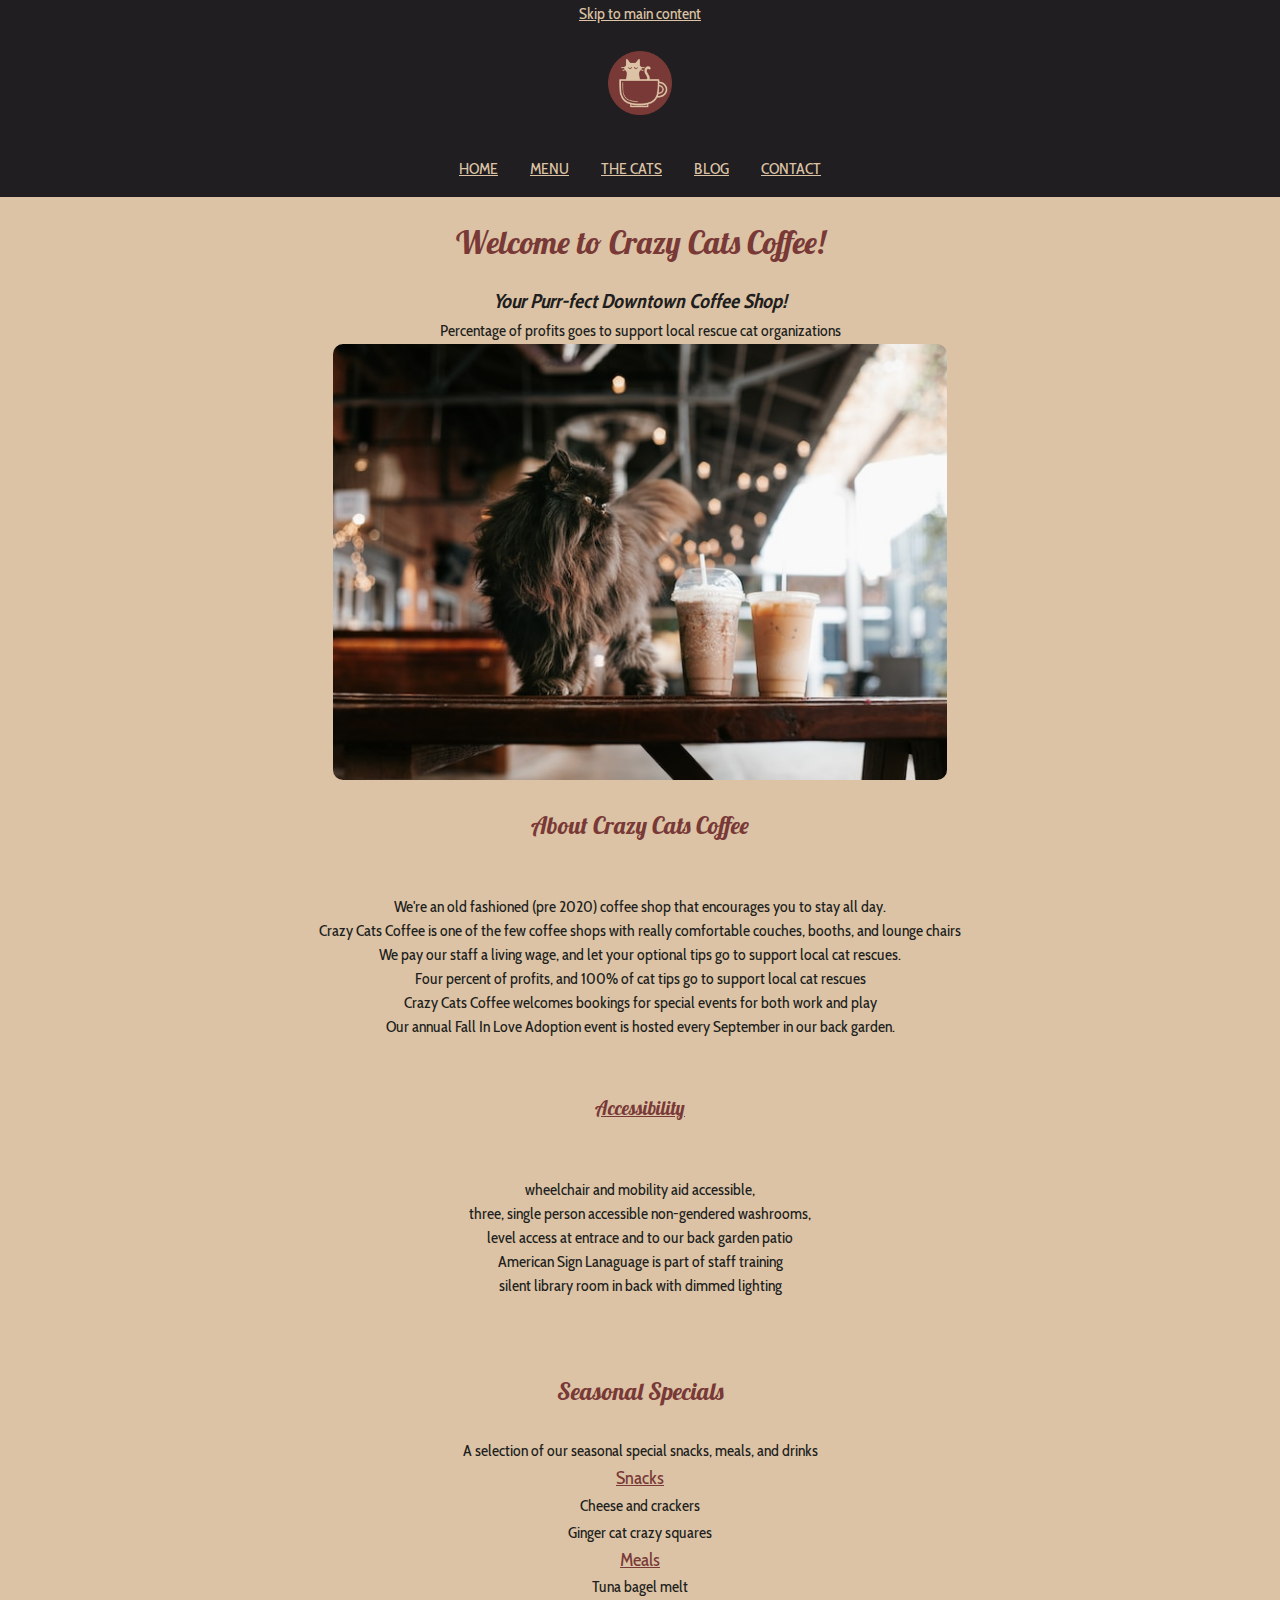
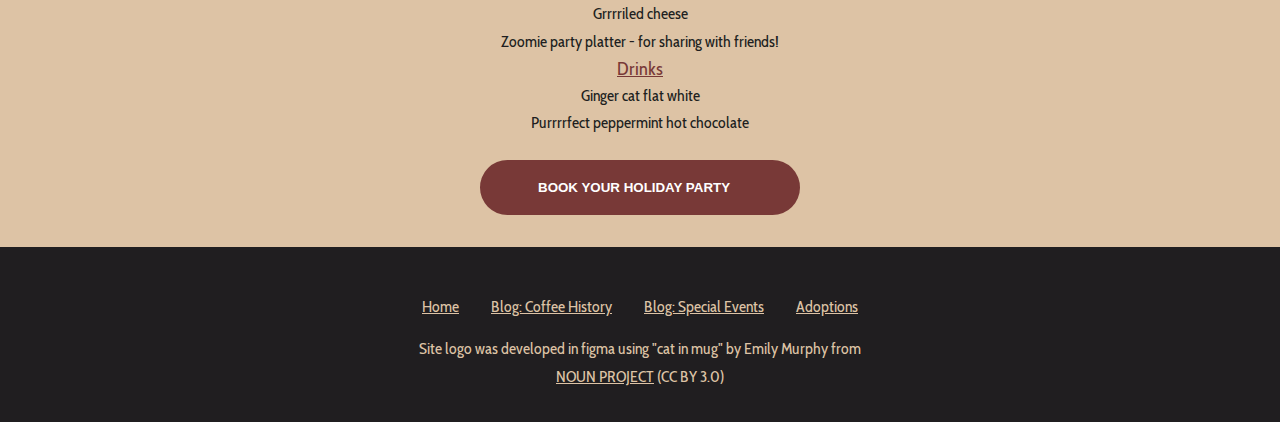
<file: index.html>
<!DOCTYPE html>
<html lang="en">
<head>
    <meta charset="UTF-8">
    <meta name="viewport" content="width=device-width, initial-scale=1.0">
	<link rel="icon" href="./assets/crazy-cats-coffee-favicon/favicon.ico" />
	<title>Crazy Cats Coffee - Homepage</title>
    <link rel="stylesheet" href="styles.css">
</head>
<header class="text--align-center">
	<!-- 
	<img src="https://gingerkiwi.github.io/hosted-assets/icon-local_cafe_FILL0_wght400_GRAD0_opsz24.svg" alt="icon of coffee cup"> -->

	<a href="#main" id="skipToMain" class="a11y--skip-to-main text--align-center">Skip to main content</a>
    <img class="image--centered logo" src="/assets/Logo_CrazyCatsCoffee.png" alt="Coffee shop logo. Icon of a cat sitting in a coffee mug.">
	<nav  aria-label="Primary navigation">
		<ul>
			<li><a href="/">Home</a></li>
			<li><a href="/menu.html">Menu</a></li>
			<li><a href="/cats.html">The Cats</a></li>
            <li><a href="/blog.html">Blog</a></li>
			<li><a href="/contact.html">Contact</a></li>
		</ul>
	</nav>
</header>

<main class="text--align-center format--max-width-70">
	<h1>Welcome to Crazy Cats Coffee!</h1>
	<!--     The actual content of the page  -->

	<p><em>Your Purr-fect Downtown Coffee Shop! </em></p>
	<p>Percentage of profits goes to support local rescue cat organizations </p>
	<img class="image--centered image--w60" src="/assets/reba-spike-OjB_lkGKhX8-unsplash.jpg" alt="Dark brown long haired cat at coffee shop on a dark wood table by two iced coffees in plastic cups">
	<h2>About Crazy Cats Coffee</h2>
	<ul>
		<li>We're an old fashioned (pre 2020) coffee shop that encourages you to stay all day. </li>
		<li>Crazy Cats Coffee is one of the few coffee shops with really comfortable couches, booths, and lounge chairs</li>
		<li>We pay our staff a living wage, and let your optional tips go to support local cat rescues.</li>
		<li>Four percent of profits, and 100% of cat tips go to support local cat rescues</li>
		<li>Crazy Cats Coffee welcomes bookings for special events for both work and play</li>
		<li>Our annual Fall In Love Adoption event is hosted every September in our back garden.</li>

	</ul>
	</p>
	<h3 class="font--like-h2">Accessibility</h3>
	<ul>
		<li>
			wheelchair and mobility aid accessible, </li>
		<li>three, single person accessible non-gendered washrooms, </li>
		<li>level access at entrace and to our back garden patio </li>
		<li>American Sign Lanaguage is part of staff training</li>
		<li>silent library room in back with dimmed lighting</li>
	</ul>
	<article>
		<h2>Seasonal Specials</h2>
		<p> A selection of our seasonal special snacks, meals, and drinks</p>
		<h3>Snacks</h3>
		<p> Cheese and crackers</p>
		<p> Ginger cat crazy squares</p>
		<h3>Meals</h3>
		<p> Tuna bagel melt</p>
		<p>Grrrriled cheese</p>
		<p>Zoomie party platter - for sharing with friends!</p>
		<h3>Drinks</h3>
		<p> Ginger cat flat white</p>
		<p> Purrrrfect peppermint hot chocolate</p>
	</article>
	<button class="btn--cta">
		Book your holiday party
		<span> - 10% off until Nov 15th!</span>
	</button>
</main>

<footer class="padding-y-2">
	<nav aria-label="Secondary navigation">
		<ul>
			<li><a href="/" class="footer--nav">Home</a></li>
			<li><a href="/blog/2023-11-14-coffee-history.html" class="footer--nav ">Blog: Coffee History</a></li>
			<li class="footer--nav "><a href="/blog/special-events.html" class="footer--nav ">Blog: Special Events</a></li>
			<li><a href="/cats/adoptions" class="footer--nav ">Adoptions</a></li>
		</ul>
		<!-- navigation links for topics   -->
	</nav>
    <p>Site logo was developed in figma using "cat in mug" by Emily Murphy from</p> <a class="a--like-nav-hover a--like-nav" href="https://thenounproject.com/browse/icons/term/cat-in-mug/" target="_blank" title="cat in mug Icons" rel="nofollow noopener noreferrer external">Noun Project</a> (CC BY 3.0)
</footer>
</html>
</file>
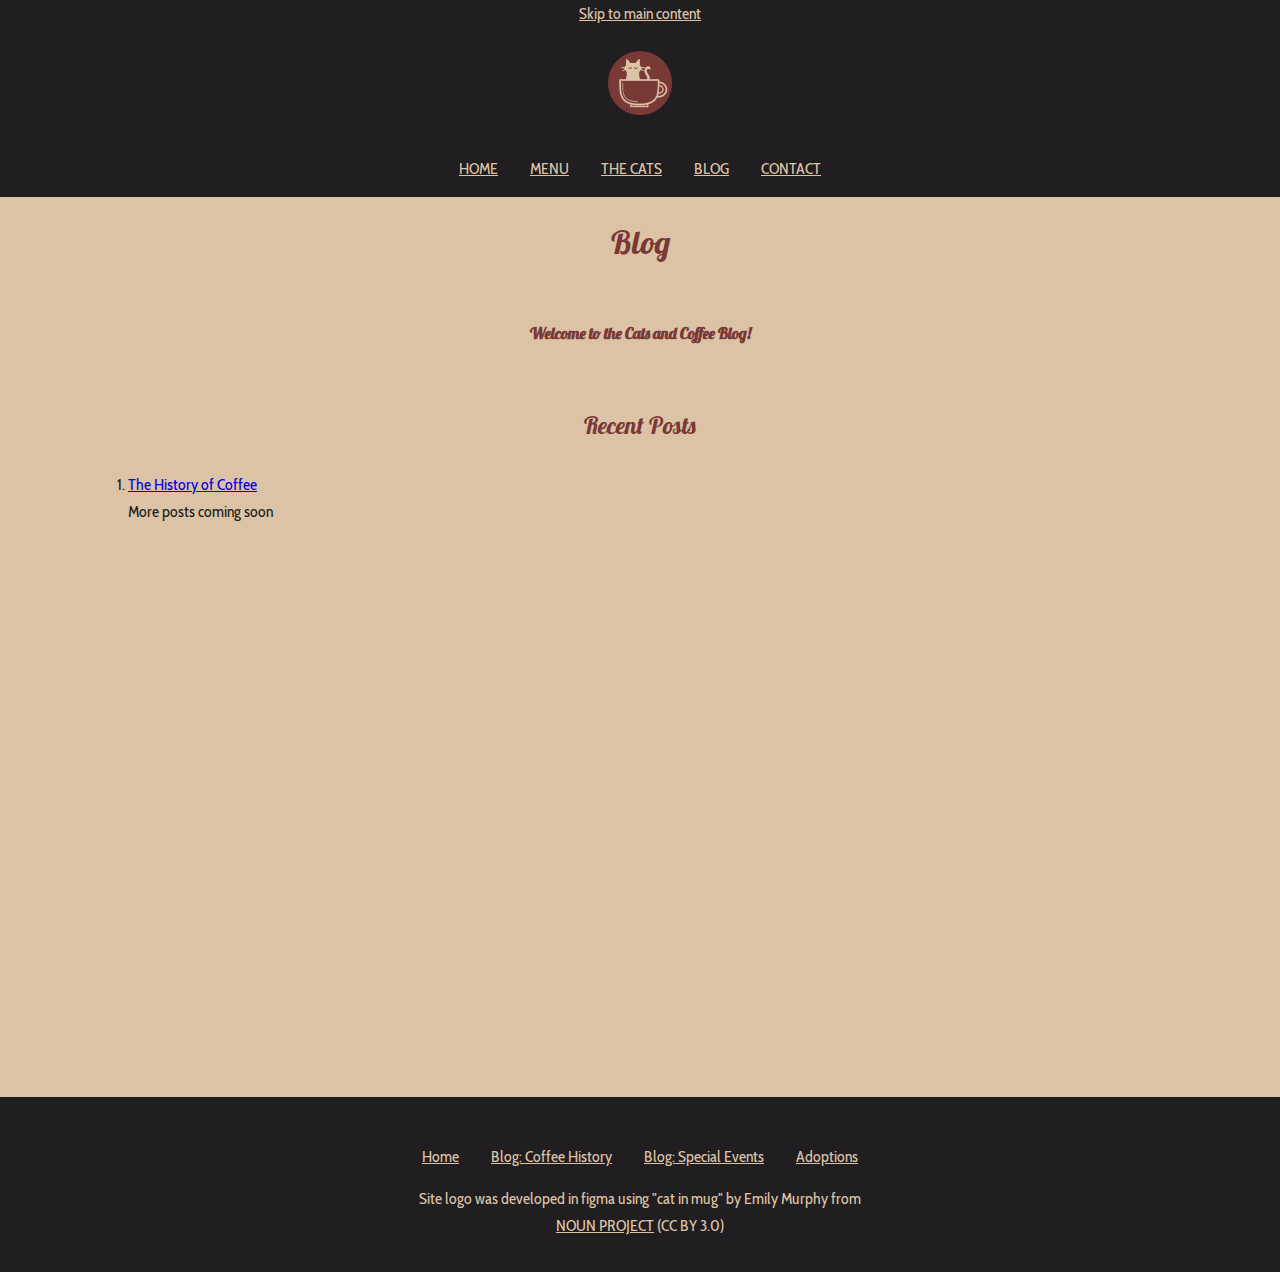
<file: blog.html>
<!DOCTYPE html>
<html lang="en">
<head>
    <meta charset="UTF-8">
    <meta name="viewport" content="width=device-width, initial-scale=1.0">
	<link rel="icon" href="./assets/crazy-cats-coffee-favicon/favicon.ico" />
	<title>Crazy Cats Coffee - Homepage</title>
    <link rel="stylesheet" href="styles.css">
</head>
<header class="text--align-center">
	<!-- 
	<img src="https://gingerkiwi.github.io/hosted-assets/icon-local_cafe_FILL0_wght400_GRAD0_opsz24.svg" alt="icon of coffee cup"> -->

	<a href="#main" id="skipToMain" class="a11y--skip-to-main">Skip to main content</a>
    <img class="image--centered logo" src="/assets/Logo_CrazyCatsCoffee.png" alt="Coffee shop logo. Icon of a cat sitting in a coffee mug.">
	<nav aria-label="Primary navigation">
		<ul>
			<li><a href="/">Home</a></li>
			<li><a href="/menu.html">Menu</a></li>
			<li><a href="/cats.html">The Cats</a></li>
            <li><a href="/blog.html">Blog</a></li>
			<li><a href="/contact.html">Contact</a></li>
		</ul>
	</nav>
</header>
<main class="flex format--max-width-70">
    <h1>Blog</h1>
    <p class="text--align-center font--like-h2"><strong>Welcome to the Cats and Coffee Blog!</strong></p>
    <h2>Recent Posts</h2>
    <ol>
        <li><a href="/blog/2023-11-14-coffee-history.html">The History of Coffee</a></li>
    </ol>
    <p>More posts coming soon</p>
</main>
<footer class="padding-y-2">
	<nav aria-label="Secondary navigation">
		<ul>
			<li><a href="/" class="footer--nav">Home</a></li>
			<li><a href="/blog/2023-11-14-coffee-history.html" class="footer--nav ">Blog: Coffee History</a></li>
			<li class="footer--nav "><a href="/blog/special-events.html" class="footer--nav ">Blog: Special Events</a></li>
			<li><a href="/cats/adoptions" class="footer--nav ">Adoptions</a></li>
		</ul>
		<!-- navigation links for topics   -->
	</nav>
    <p>Site logo was developed in figma using "cat in mug" by Emily Murphy from</p> <a class="a--like-nav-hover a--like-nav" href="https://thenounproject.com/browse/icons/term/cat-in-mug/" target="_blank" title="cat in mug Icons" rel="nofollow noopener noreferrer external">Noun Project</a> (CC BY 3.0)
</footer>
</html>
</file>
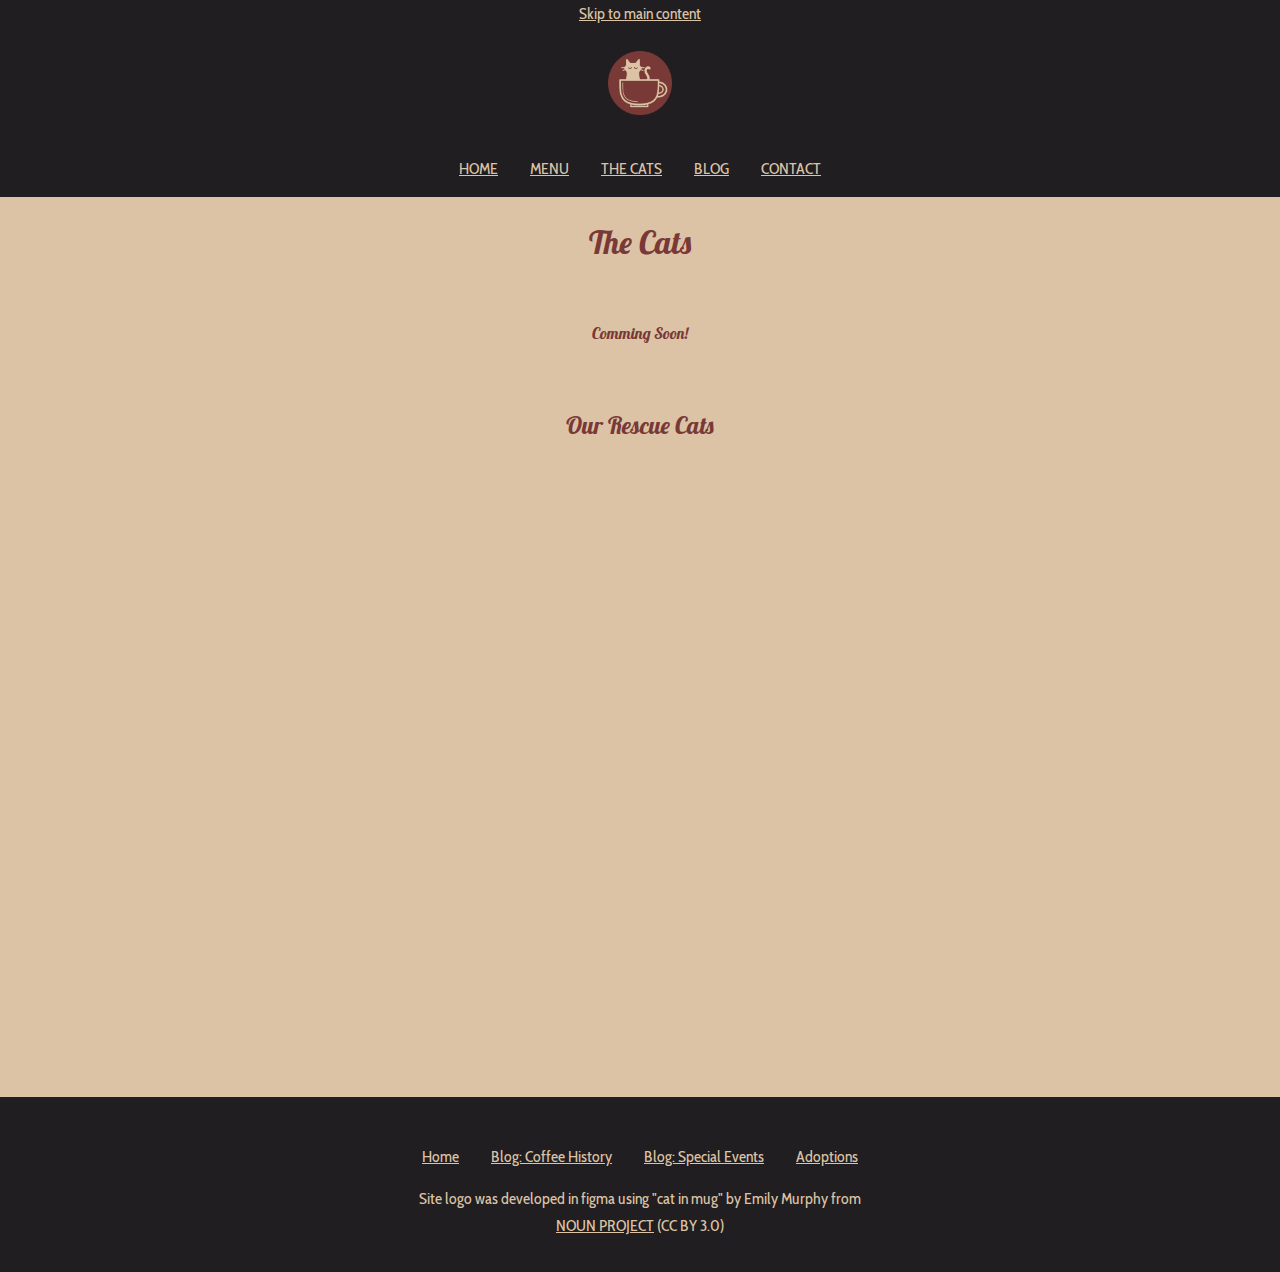
<file: cats.html>
<!DOCTYPE html>
<html lang="en">
<head>
    <meta charset="UTF-8">
    <meta name="viewport" content="width=device-width, initial-scale=1.0">
	<link rel="icon" href="./assets/crazy-cats-coffee-favicon/favicon.ico" />
    <title>The Cats</title>
    <link rel="stylesheet" href="styles.css">
</head>
<header class="text--align-center">
	<!-- 
	<img src="https://gingerkiwi.github.io/hosted-assets/icon-local_cafe_FILL0_wght400_GRAD0_opsz24.svg" alt="icon of coffee cup"> -->

	<a href="#main" id="skipToMain" class="a11y--skip-to-main">Skip to main content</a>
	<img class="image--centered logo" src="/assets/Logo_CrazyCatsCoffee.png" alt="Coffee shop logo. Icon of a cat sitting in a coffee mug.">
    <nav aria-label="Primary navigation">
		<ul>
			<li><a href="/">Home</a></li>
			<li><a href="/menu.html">Menu</a></li>
			<li><a href="/cats.html">The Cats</a></li>
            <li><a href="/blog.html">Blog</a></li>
			<li><a href="/contact.html">Contact</a></li>
		</ul>
	</nav>
</header>
<main class="flex format--max-width-80">
    <h1>The Cats</h1>
    <p class="text--align-center font--like-h2">Comming Soon!</p>
    <h2>Our Rescue Cats</h2>
    
</main>
<footer class="padding-y-2">
	<nav aria-label="Secondary navigation">
		<ul>
			<li><a href="/" class="footer--nav">Home</a></li>
			<li><a href="/blog/2023-11-14-coffee-history.html" class="footer--nav ">Blog: Coffee History</a></li>
			<li class="footer--nav "><a href="/blog/special-events.html" class="footer--nav ">Blog: Special Events</a></li>
			<li><a href="/cats/adoptions" class="footer--nav ">Adoptions</a></li>
		</ul>
		<!-- navigation links for topics   -->
	</nav>
    <p>Site logo was developed in figma using "cat in mug" by Emily Murphy from</p> <a class="a--like-nav-hover a--like-nav" href="https://thenounproject.com/browse/icons/term/cat-in-mug/" target="_blank" title="cat in mug Icons" rel="nofollow noopener noreferrer external">Noun Project</a> (CC BY 3.0)
</footer>
</html>
</file>
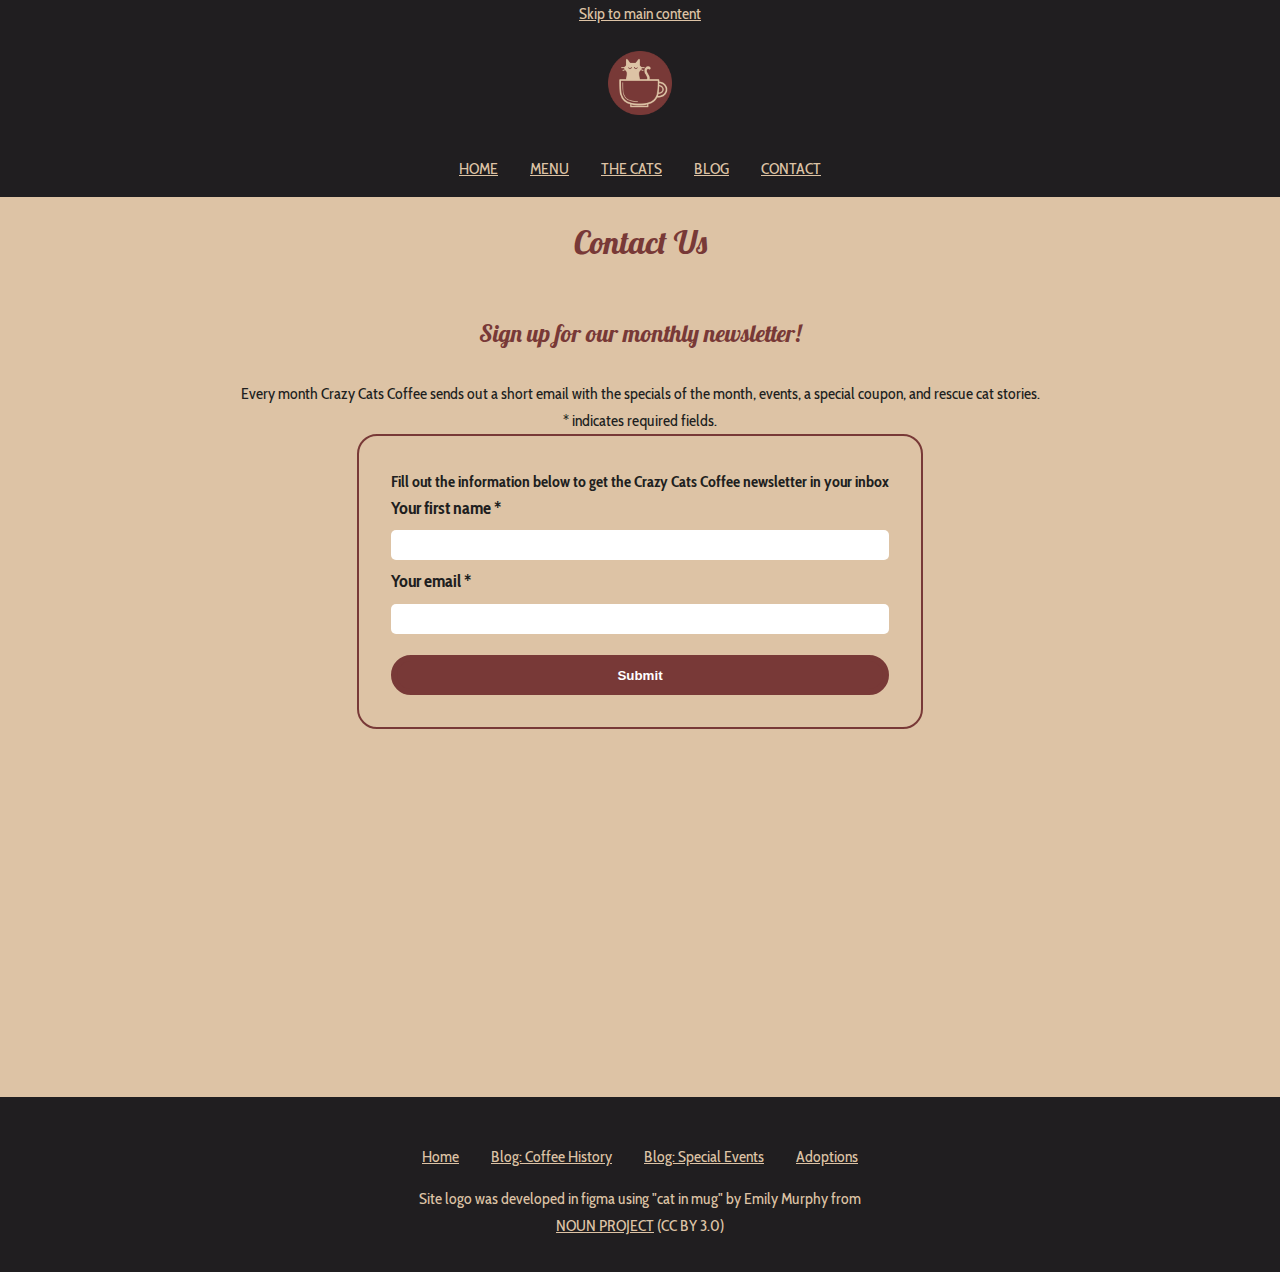
<file: contact.html>
<!DOCTYPE html>
<html lang="en">
<head>
    <meta charset="UTF-8">
    <meta name="viewport" content="width=device-width, initial-scale=1.0">
    <link rel="icon" href="./assets/crazy-cats-coffee-favicon/favicon.ico" />
    <title>Contact Us</title>
    <link rel="stylesheet" href="styles.css">
</head>
<header class="text--align-center">
	<!-- 
	<img src="https://gingerkiwi.github.io/hosted-assets/icon-local_cafe_FILL0_wght400_GRAD0_opsz24.svg" alt="icon of coffee cup"> -->

	<a href="#main" id="skipToMain" class="a11y--skip-to-main">Skip to main content</a>
	<img class="image--centered logo" src="/assets/Logo_CrazyCatsCoffee.png" alt="Coffee shop logo. Icon of a cat sitting in a coffee mug.">
    <nav aria-label="Primary navigation">
		<ul>
			<li><a href="/">Home</a></li>
			<li><a href="/menu.html">Menu</a></li>
			<li><a href="/cats.html">The Cats</a></li>
            <li><a href="/blog.html">Blog</a></li>
			<li><a href="/contact.html">Contact</a></li>
		</ul>
	</nav>
</header>
<main class="flex format--max-width-80">
    <h1>Contact Us</h1>
    <h2>Sign up for our monthly newsletter!</h2>
    <p class="format--max-width-70">Every month Crazy Cats Coffee sends out a short email with the specials of the month, events, a special coupon, and rescue cat stories.</p>
    <div id="error-message" tabindex="-1" class="format--max-width-70"></div>
    <p class="format--max-width-70">* indicates required fields.</p>
    <div id="container--form" class="container--form">
        
        <form id="newsletter--signup" action="thank-you.html" method="post">
        <p><strong>
            Fill out the information below to get the Crazy Cats Coffee newsletter in your inbox
        </strong></p>
        <div>
        <label for="name--customer">Your first name *</label>
        <!-- <p class="name--customer" id="error01">
            Please type your first name</p> -->
        <input type="text" id="name--customer" autocomplete="name" required aria-describedby="error01"></input>
        </div>
        
        <div>   
        <label for="email">Your email *</label>
        <!-- <p id="error02" class="error">
            Please type your email</p> -->
        <input type="email" id="email" name="email" autocomplete="email" required aria-describedby="error02">
        </div>
        <div>
            <button type="submit" class="btn--submit">Submit</button>
        </div>
            
        </form>
    </div>
</main>
<footer class="padding-y-2">
	<nav aria-label="Secondary navigation">
		<ul>
			<li><a href="/" class="footer--nav">Home</a></li>
			<li><a href="/blog/2023-11-14-coffee-history.html" class="footer--nav ">Blog: Coffee History</a></li>
			<li class="footer--nav "><a href="/blog/special-events.html" class="footer--nav ">Blog: Special Events</a></li>
			<li><a href="/cats/adoptions" class="footer--nav ">Adoptions</a></li>
		</ul>
		<!-- navigation links for topics   -->
	</nav>
    <p>Site logo was developed in figma using "cat in mug" by Emily Murphy from</p> <a class="a--like-nav-hover a--like-nav" href="https://thenounproject.com/browse/icons/term/cat-in-mug/" target="_blank" title="cat in mug Icons" rel="nofollow noopener noreferrer external">Noun Project</a> (CC BY 3.0)
</footer>
<script src="newsletter.js"></script>
</html>
</file>
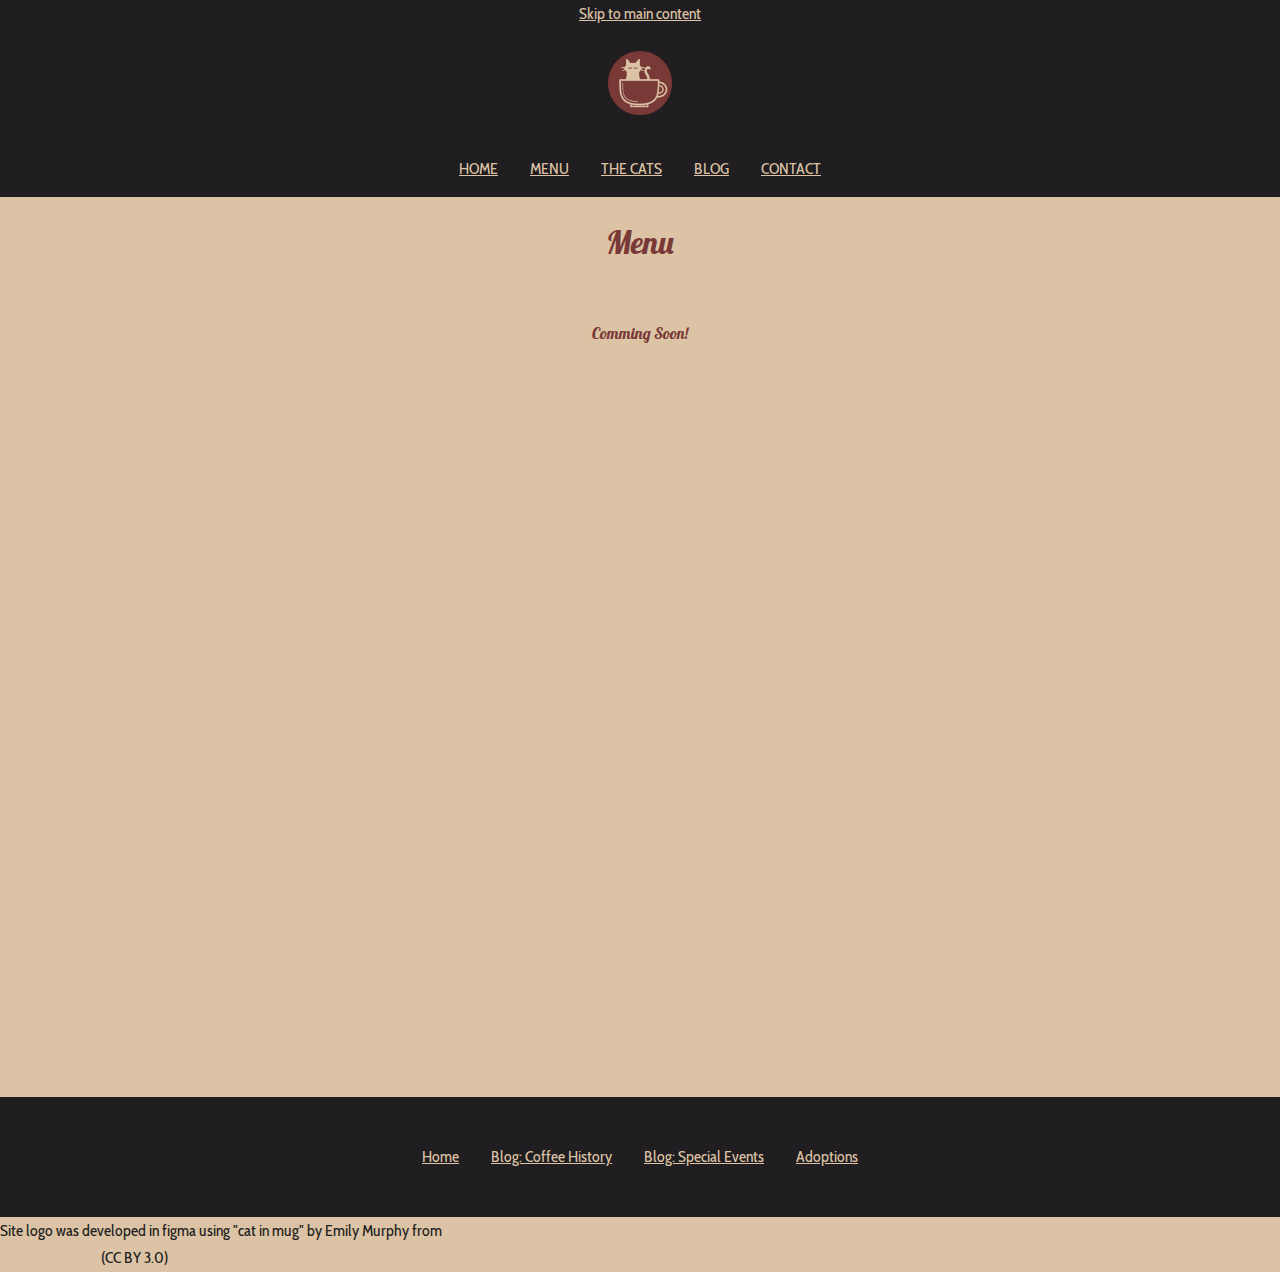
<file: menu.html>
<!DOCTYPE html>
<html lang="en">
<head>
    <meta charset="UTF-8">
    <meta name="viewport" content="width=device-width, initial-scale=1.0">
	<link rel="icon" href="./assets/crazy-cats-coffee-favicon/favicon.ico" />
    <title>Menu</title>
    <link rel="stylesheet" href="styles.css">
</head>
<header class="text--align-center">
	<!-- 
	<img src="https://gingerkiwi.github.io/hosted-assets/icon-local_cafe_FILL0_wght400_GRAD0_opsz24.svg" alt="icon of coffee cup"> -->

	<a href="#main" id="skipToMain" class="a11y--skip-to-main text--align-center">Skip to main content</a>
	<img class="image--centered logo" src="/assets/Logo_CrazyCatsCoffee.png" alt="Coffee shop logo. Icon of a cat sitting in a coffee mug.">
    <nav aria-label="Primary navigation">
		<ul>
			<li><a href="/">Home</a></li>
			<li><a href="/menu.html">Menu</a></li>
			<li><a href="/cats.html">The Cats</a></li>
            <li><a href="/blog.html">Blog</a></li>
			<li><a href="/contact.html">Contact</a></li>
		</ul>
	</nav>
</header>
<main class="flex format--max-width-80">
    <h1>Menu</h1>
    <p class="text--align-center font--like-h2">Comming Soon!</p>
    
    
</main>
<footer class="padding-y-2">
	<nav aria-label="Secondary navigation">
		<ul>
			<li><a href="/" class="footer--nav">Home</a></li>
			<li><a href="/blog/2023-11-14-coffee-history.html" class="footer--nav ">Blog: Coffee History</a></li>
			<li class="footer--nav "><a href="/blog/special-events.html" class="footer--nav ">Blog: Special Events</a></li>
			<li><a href="/cats/adoptions" class="footer--nav ">Adoptions</a></li>
		</ul>
		<!-- navigation links for topics   -->
	</nav>
</footer>
<p>Site logo was developed in figma using "cat in mug" by Emily Murphy from</p> <a class="a--like-nav-hover a--like-nav" href="https://thenounproject.com/browse/icons/term/cat-in-mug/" target="_blank" title="cat in mug Icons" rel="nofollow noopener noreferrer external">Noun Project</a> (CC BY 3.0)
</html>
</file>
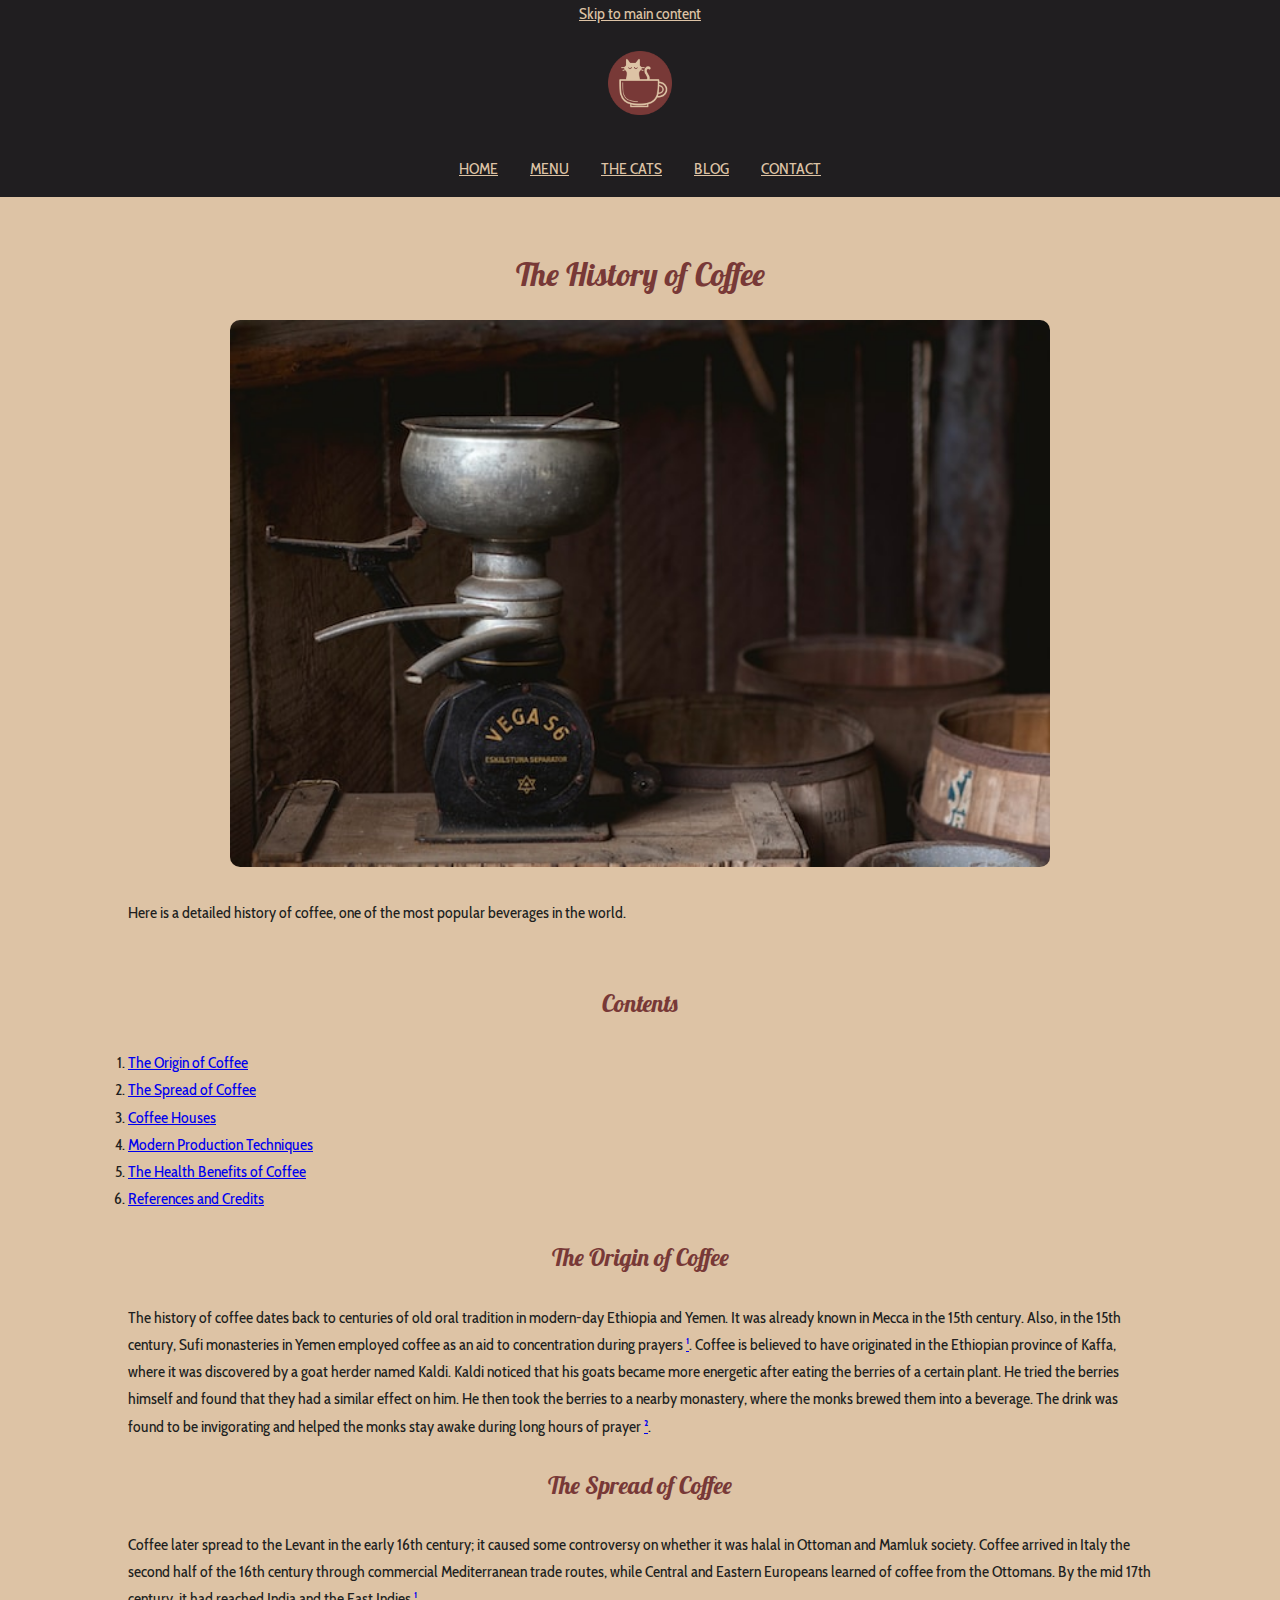
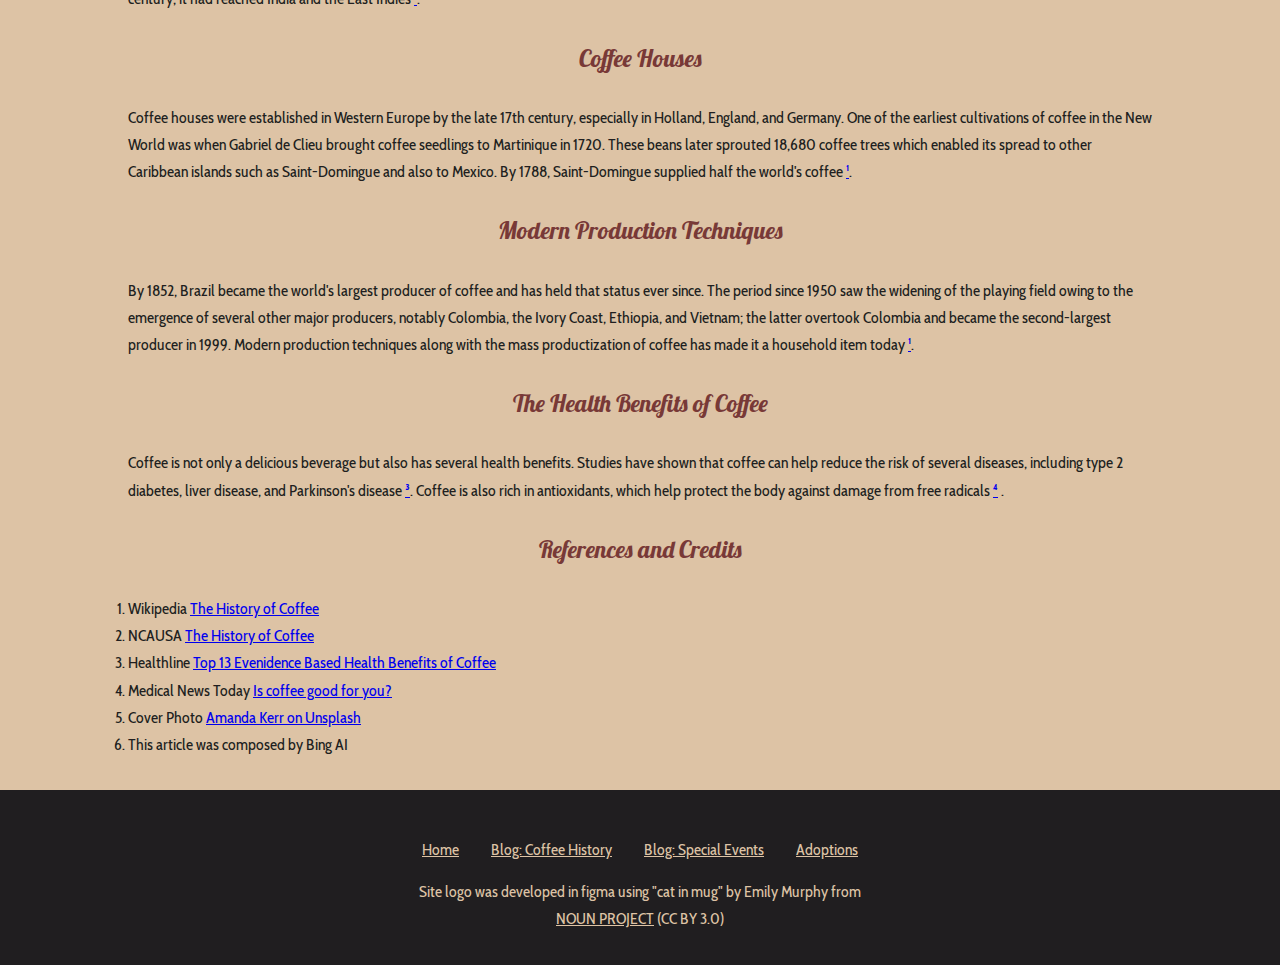
<file: blog/2023-11-14-coffee-history.html>
<!DOCTYPE html>
<html lang="en">
<head>
    <meta charset="UTF-8">
    <meta name="viewport" content="width=device-width, initial-scale=1.0">
    <title>Blog: The History of Coffee</title>
    <link rel="stylesheet" href="../styles.css">
</head>
<header class="text--align-center">
	<!-- 
	<img src="https://gingerkiwi.github.io/hosted-assets/icon-local_cafe_FILL0_wght400_GRAD0_opsz24.svg" alt="icon of coffee cup"> -->

	<a href="#main" id="skipToMain" class="a11y--skip-to-main">Skip to main content</a>
    <img class="image--centered logo" src="/assets/Logo_CrazyCatsCoffee.png" alt="Coffee shop logo. Icon of a cat sitting in a coffee mug.">
	<nav aria-label="Primary navigation">
		<ul>
			<li><a href="/">Home</a></li>
			<li><a href="/menu">Menu</a></li>
			<li><a href="/cats">The Cats</a></li>
            <li><a href="/blog">Blog</a></li>
            <li><a href="/contact.html">Contact</a></li>
		</ul>
	</nav>
</header>
<body>
    <main class="format--max-width-70 padding-y-2">
        <h1>The History of Coffee</h1>
        <img class="image--centered" src="../assets/amanda-kerr-BvqCLtG9msc-unsplash.jpg" alt="a vintage metal coffee grinder. The base says VEGA S6 ESKILSTUNA SEPARATOR. The grider is on a rough, unfinished wood table. Theres several wooden barrels in the background.">
        
        <p class="padding-y-2">Here is a detailed history of coffee, one of the most popular beverages in the world.</p>

        <h2>Contents</h2>
       
        <ol>
            <li><a href="#origin-of-coffee">The Origin of Coffee</a></li>
            <li><a href="#spread-of-coffee">The Spread of Coffee</a></li>
            <li><a href="#coffee-houses">Coffee Houses</a></li>
            <li><a href="#modern-production-tech">Modern Production Techniques</a></li>
            <li><a href="#health-benefits-coffee">The Health Benefits of Coffee</a></li>
            <li><a href="#references">References and Credits</a></li>
        </ol>

<h2 id="origin-of-coffee">The Origin of Coffee</h2>
The history of coffee dates back to centuries of old oral tradition in modern-day Ethiopia and Yemen. It was already known in Mecca in the 15th century. Also, in the 15th century, Sufi monasteries in Yemen employed coffee as an aid to concentration during prayers <a href="#ref-wikipedia" aria-label="link to reference">¹</a>. 

Coffee is believed to have originated in the Ethiopian province of Kaffa, where it was discovered by a goat herder named Kaldi. Kaldi noticed that his goats became more energetic after eating the berries of a certain plant. He tried the berries himself and found that they had a similar effect on him. He then took the berries to a nearby monastery, where the monks brewed them into a beverage. The drink was found to be invigorating and helped the monks stay awake during long hours of prayer <a href="#ref-hcausa" aria-label="link to reference">²</a>.

<h2 id="spread-of-coffee">The Spread of Coffee</h2>
Coffee later spread to the Levant in the early 16th century; it caused some controversy on whether it was halal in Ottoman and Mamluk society. Coffee arrived in Italy the second half of the 16th century through commercial Mediterranean trade routes, while Central and Eastern Europeans learned of coffee from the Ottomans. By the mid 17th century, it had reached India and the East Indies <a href="#ref-wikipedia" aria-label="link to reference">¹</a>. 

<h2 id="coffee-houses">Coffee Houses</h2>
<p>Coffee houses were established in Western Europe by the late 17th century, especially in Holland, England, and Germany. One of the earliest cultivations of coffee in the New World was when Gabriel de Clieu brought coffee seedlings to Martinique in 1720. These beans later sprouted 18,680 coffee trees which enabled its spread to other Caribbean islands such as Saint-Domingue and also to Mexico. By 1788, Saint-Domingue supplied half the world's coffee <a href="#ref-wikipedia" aria-label="link to reference">¹</a>.</p>


<h2 id="modern-production-tech">Modern Production Techniques</h2> 
By 1852, Brazil became the world's largest producer of coffee and has held that status ever since. The period since 1950 saw the widening of the playing field owing to the emergence of several other major producers, notably Colombia, the Ivory Coast, Ethiopia, and Vietnam; the latter overtook Colombia and became the second-largest producer in 1999. Modern production techniques along with the mass productization of coffee has made it a household item today <a href="#ref-wikipedia" aria-label="link to reference">¹</a>.

<h2 id="health-benefits-coffee">The Health Benefits of Coffee</h2>
Coffee is not only a delicious beverage but also has several health benefits. Studies have shown that coffee can help reduce the risk of several diseases, including type 2 diabetes, liver disease, and Parkinson's disease <a href="#ref-healthline" aria-label="link to reference">³</a>. Coffee is also rich in antioxidants, which help protect the body against damage from free radicals <a href="#ref-medicalnews" aria-label="link to reference">⁴</a> .

<h2 id="references">References and Credits</h2> 
<ol>
    
    <li id="ref-wikipedia">Wikipedia <a href="https://en.wikipedia.org/wiki/History_of_coffee">The History of Coffee</a></li>
    <li id="ref-hcausa">NCAUSA <a href="https://www.ncausa.org/About-Coffee/History-of-Coffee">The History of Coffee</a></li>
    <li id="ref-healthline">Healthline <a href="https://www.healthline.com/nutrition/top-13-evidence-based-health-benefits-of-coffee">Top 13 Evenidence Based Health Benefits of Coffee</a></li>
    <li id="ref-medicalnews">Medical News Today <a href="https://www.medicalnewstoday.com/articles/270202">Is coffee good for you?</a></li>
    <li>Cover Photo <a href="https://unsplash.com/photos/black-and-gray-vegas6-commercial-machine-near-wine-barrels-BvqCLtG9msc">Amanda Kerr on Unsplash</a></li>
    <li>This article was composed by Bing AI</li>

</ol>

    </main>
    <footer class="padding-y-2">
        <nav aria-label="Secondary navigation">
            <ul>
                <li><a href="/" class="footer--nav">Home</a></li>
                <li><a href="/blog/2023-11-14-coffee-history" class="footer--nav ">Blog: Coffee History</a></li>
                <li class="footer--nav "><a href="/blog/special-events.html" class="footer--nav ">Blog: Special Events</a></li>
                <li><a href="/cats/adoptions" class="footer--nav ">Adoptions</a></li>
            </ul>
            <!-- navigation links for topics   -->
        </nav>
        <p>Site logo was developed in figma using "cat in mug" by Emily Murphy from</p> <a class="a--like-nav-hover a--like-nav" href="https://thenounproject.com/browse/icons/term/cat-in-mug/" target="_blank" title="cat in mug Icons" rel="nofollow noopener noreferrer external">Noun Project</a> (CC BY 3.0)
    </footer>
</body>
</html>
</file>
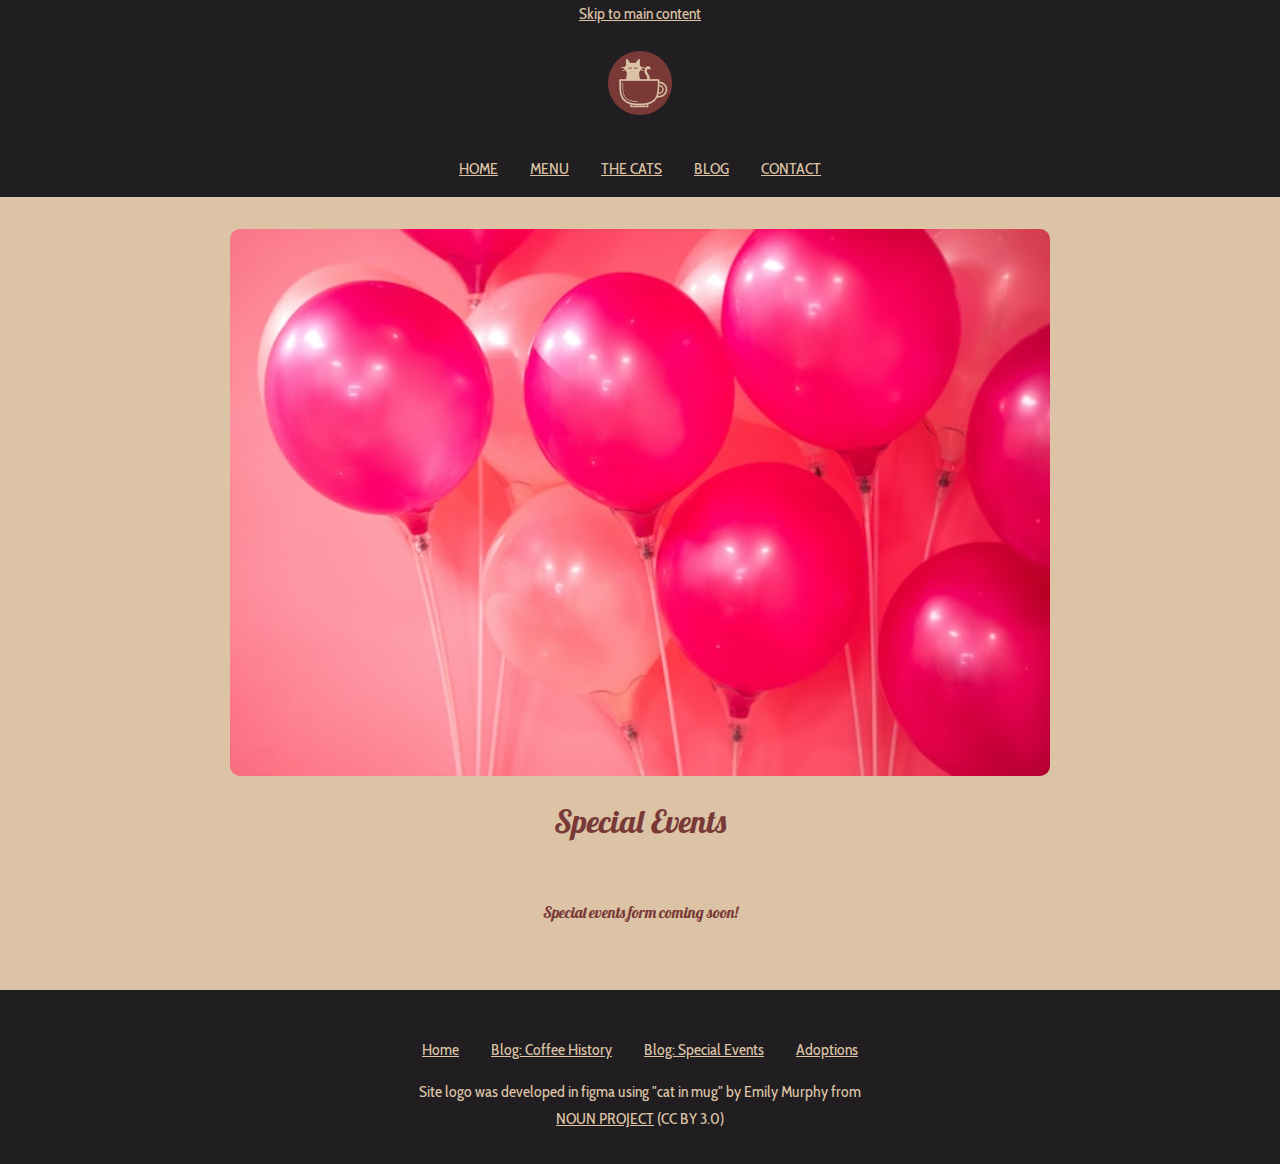
<file: blog/special-events.html>
<!DOCTYPE html>
<html lang="en">
<head>
    <meta charset="UTF-8">
    <meta name="viewport" content="width=device-width, initial-scale=1.0">
    <title>Blog: The History of Coffee</title>
    <link rel="stylesheet" href="../styles.css">
</head>
<header class="text--align-center">
	<!-- 
	<img src="https://gingerkiwi.github.io/hosted-assets/icon-local_cafe_FILL0_wght400_GRAD0_opsz24.svg" alt="icon of coffee cup"> -->

	<a href="#main" id="skipToMain" class="a11y--skip-to-main">Skip to main content</a>
    <img class="image--centered logo" src="/assets/Logo_CrazyCatsCoffee.png" alt="Coffee shop logo. Icon of a cat sitting in a coffee mug.">
	<nav aria-label="Primary navigation">
		<ul>
			<li><a href="/">Home</a></li>
			<li><a href="/menu.html">Menu</a></li>
			<li><a href="/cats.html">The Cats</a></li>
            <li><a href="/blog.html">Blog</a></li>
            <li><a href="/contact.html">Contact</a></li>
		</ul>
	</nav>
</header>
<body>
    <main class="format--max-width-70 padding-y-2">
        
        <img class="image--centered" src="../assets/jason-leung-FAsrFrWSIqA-unsplash.jpg" alt="a large number of hot pink and light pink balloons with white strings hanging down.">
        <h1>Special Events</h1>
        <p class="text--align-center font--like-h2">Special events form coming soon!</p>
       
       




    </main>
    <footer class="padding-y-2">
        <nav aria-label="Secondary navigation">
            <ul>
                <li><a href="/" class="footer--nav">Home</a></li>
                <li><a href="/blog/2023-11-14-coffee-history" class="footer--nav ">Blog: Coffee History</a></li>
                <li class="footer--nav "><a href="/blog/special-events.html" class="footer--nav ">Blog: Special Events</a></li>
                <li><a href="/cats/adoptions" class="footer--nav ">Adoptions</a></li>
            </ul>
            <!-- navigation links for topics   -->
        </nav>
        <p>Site logo was developed in figma using "cat in mug" by Emily Murphy from</p> <a class="a--like-nav-hover a--like-nav" href="https://thenounproject.com/browse/icons/term/cat-in-mug/" target="_blank" title="cat in mug Icons" rel="nofollow noopener noreferrer external">Noun Project</a> (CC BY 3.0)
    </footer>
</body>
</html>
</file>
<file: styles.css>
@import url("https://fonts.googleapis.com/css2?family=Cabin+Condensed:wght@400;500;600;700&family=Lobster&display=swap");

:root {
	--clr-beige: #ddc3a5;
	--clr-black-brown: #201e20;
	--clr-tan: #e0a96d;
	--clr-spice: #783937;
	--clr-white: #FFFFFF;
	--clr-holiday-green: #37785a;
	--clr-holiday-purple: #783755;
	/* 	Beige #DDC3A5, Black-brown #201E20, Tan #E0A96D, Spice 783937*/
	--ff-heading: "Lobster", sans-serif;
	--ff-body: "Cabin Condensed", sans-serif;
}

/* CSS RESET */

html {
	box-sizing: border-box;
	font-size: 16px;
}

*,
*:before,
*:after {
	box-sizing: inherit;
}

body,
h1,
h2,
h3,
h4,
h5,
h6,
p,
ol,
ul {
	margin: 0;
	padding: 0;
	font-weight: normal;
}

/* STYLING FOR THIS SITE */

body {
	font-family: var(--ff-body);
	background: var(--clr-beige);
	color: var(--clr-black-brown);
	line-height: 1.7rem;
}

h1,
h2 {
	font-family: var(--ff-heading);
	color: var(--clr-spice);
	text-align: center;
	padding: 2rem 0;
}

h3 {
	color: var(--clr-spice);
	text-decoration: underline;
}

header {
	background: var(--clr-black-brown);
	color: var(--clr-beige);
}

ul {
    list-style: none;
    padding: 1.5rem 0;
    line-height: 1.5rem;
}

nav ul {
	list-style: none;
	padding: 0;
	display: flex;
	justify-content: center;
}

a:hover, a:focus {
    text-decoration: none;
    color: var(--clr-spice);
    font-weight: bolder;
}

/* a:visited {
    color: var(--clr-spice);
} */

nav li {
	margin: 1rem 1em;
}

nav a {
	color: var(--clr-beige);
	text-transform: uppercase;
}


nav a:hover, nav a:focus {
    background-color: var(--clr-beige);
    color: var(--clr-spice);
    padding: .25rem .5rem;
    border-radius: 20px;
}

/* nav a:hover > a:hover, nav a:visited > a:focus {
    color: var(--clr-spice);
	text-transform: uppercase;
} */


footer {
	background: var(--clr-black-brown);
	color: var(--clr-beige);
    margin-top: auto;
    text-align: center;
}

img {
	border-radius: 10px;
    width: 80%;
    object-fit: cover;
    object-position: bottom;
}

article {
	padding: 1.5rem;
}

em {
	font-weight: bold;
	font-size: 1.25rem;
}

.a11y--skip-to-main {
	color: var(--clr--tan);
}

.logo {
    max-width: 5vw;
    padding: 1.5rem 0;
}

.flex {
    min-height: 100vh;
    display: flex;
    flex-direction: column;
}

.text--align-center {
    text-align: center;
}

.image--centered {
    display: block;
    margin: auto;
}

.image--w60 {
    width: 60%;
}

.format--max-width-70 {
    max-width: 80%;
    margin: 0 auto;
}

.padding-y-2 {
    padding: 2rem 0;
}

.footer--nav {
	background: var(--clr-black-brown);
	color: var(--clr-beige);
	text-transform: none;
}

.font--like-h2 {
	font-family: var(--ff-heading);
	color: var(--clr-spice);
	text-align: center;
	padding: 2rem 0;
}

.font--italic {
	font-style: italic;
}

.font--italic {
	font-style: italic;
}

.a--like-nav {
    color: var(--clr-beige);
    text-transform: uppercase;
    text-decoration: underline;
}
.a--like-nav:hover {
    background-color: var(--clr-beige);
    color: var(--clr-spice);
    padding: .25rem .5rem;
}

/* ANIMATED CALL TO ACTION BUTTON */
/* CODE CREDIT: restyled from this code pen: https://codepen.io/IzzatAzmi/pen/KWemrY?editors=0100 */

.btn--cta {
  border: 5px solid transparent;
  background: var(--clr-spice);
  color: var(--clr-white);
	text-transform: uppercase;
	width: 20rem;
  border-radius: 42px;
  padding: 15px 30px;
	margin-bottom: 2rem;
  overflow: hidden;
  transition: 
    all        1.2s,
    border     0.5s 1.2s,
    box-shadow 0.3s 1.5s;
  white-space: nowrap;
  text-indent: 23px;
  font-weight: bold;
  span {
    display: inline-block;
    transform: translateX(300px);
    font-weight: normal;
    opacity: 0;
    transition: 
      opacity 0.1s 0.5s,
      transform 0.4s 0.5s;
  }
  &:hover, &:focus {
    text-indent: 0;
		width: 30rem;
    background: var(--clr-holiday-green);
    color: #FFE8A3;
    border: 10px solid var(--clr-holiday-purple);
		padding-right: 20px;
    box-shadow: 3px 3px 2px rgba(black, 0.15);
    span {
      transform: translateX(0);
      opacity: 1;
    }
  }
}

/* CONTACT US FORM */

.container--form {
  display: grid;
  grid-template-columns: 1fr;
  column-gap: 3em;
  padding: 2rem;
  margin: 4rem;
  border: 2px var(--clr-spice) solid;
  border-radius: 20px;
  margin: 0 auto;
  
}

input {
  border-radius: 5px;
  border: none;
  width: 100%;
  font-size: x-large;
  margin: 0.5rem 0;
}
label {
  font-size: large;
  font-weight: bold;
}

label:first-child {
  padding-top: 8em;
}

.btn--submit {
  font-weight: bold;
  background-color: var(--clr-spice);
  border: 0.5em solid var(--clr-spice);
  color: var(--clr-white);
  /* font-size: 2em; */
  padding: 0.5em;
  width: 100%;
  margin-top: 1em;
  border-radius: 42px;
}
.btn--submit:hover,
.btn--submit:focus {
  background-color: var(--clr-beige);
  color: var(--clr-black-brown);
  border: 0.5em solid var(--clr-spice);
}

/* MEDIA QUERIES */
@media only screen and (max-width: 500px) {
    ul {
        text-align: left;
        list-style-type: disc;
    }
    ul li {
        margin: 1rem 0;
    }
    nav li {
        margin: 1rem 1em;
    }
    
    nav a {
        color: var(--clr-beige);
        text-transform: uppercase;
    }
    
    nav a:hover, nav a:focus {
        background-color: var(--clr-beige);
        color: var(--clr-spice);
        padding: .25rem .5rem;
        border-radius: 20px;
    }

    .logo {
        max-width: 20vw;
    }
  }

/* A11Y CSS */
@media (prefers-reduced-motion: reduce) {
  .btn--cta {
    animation: none;
  }
}
</file>
